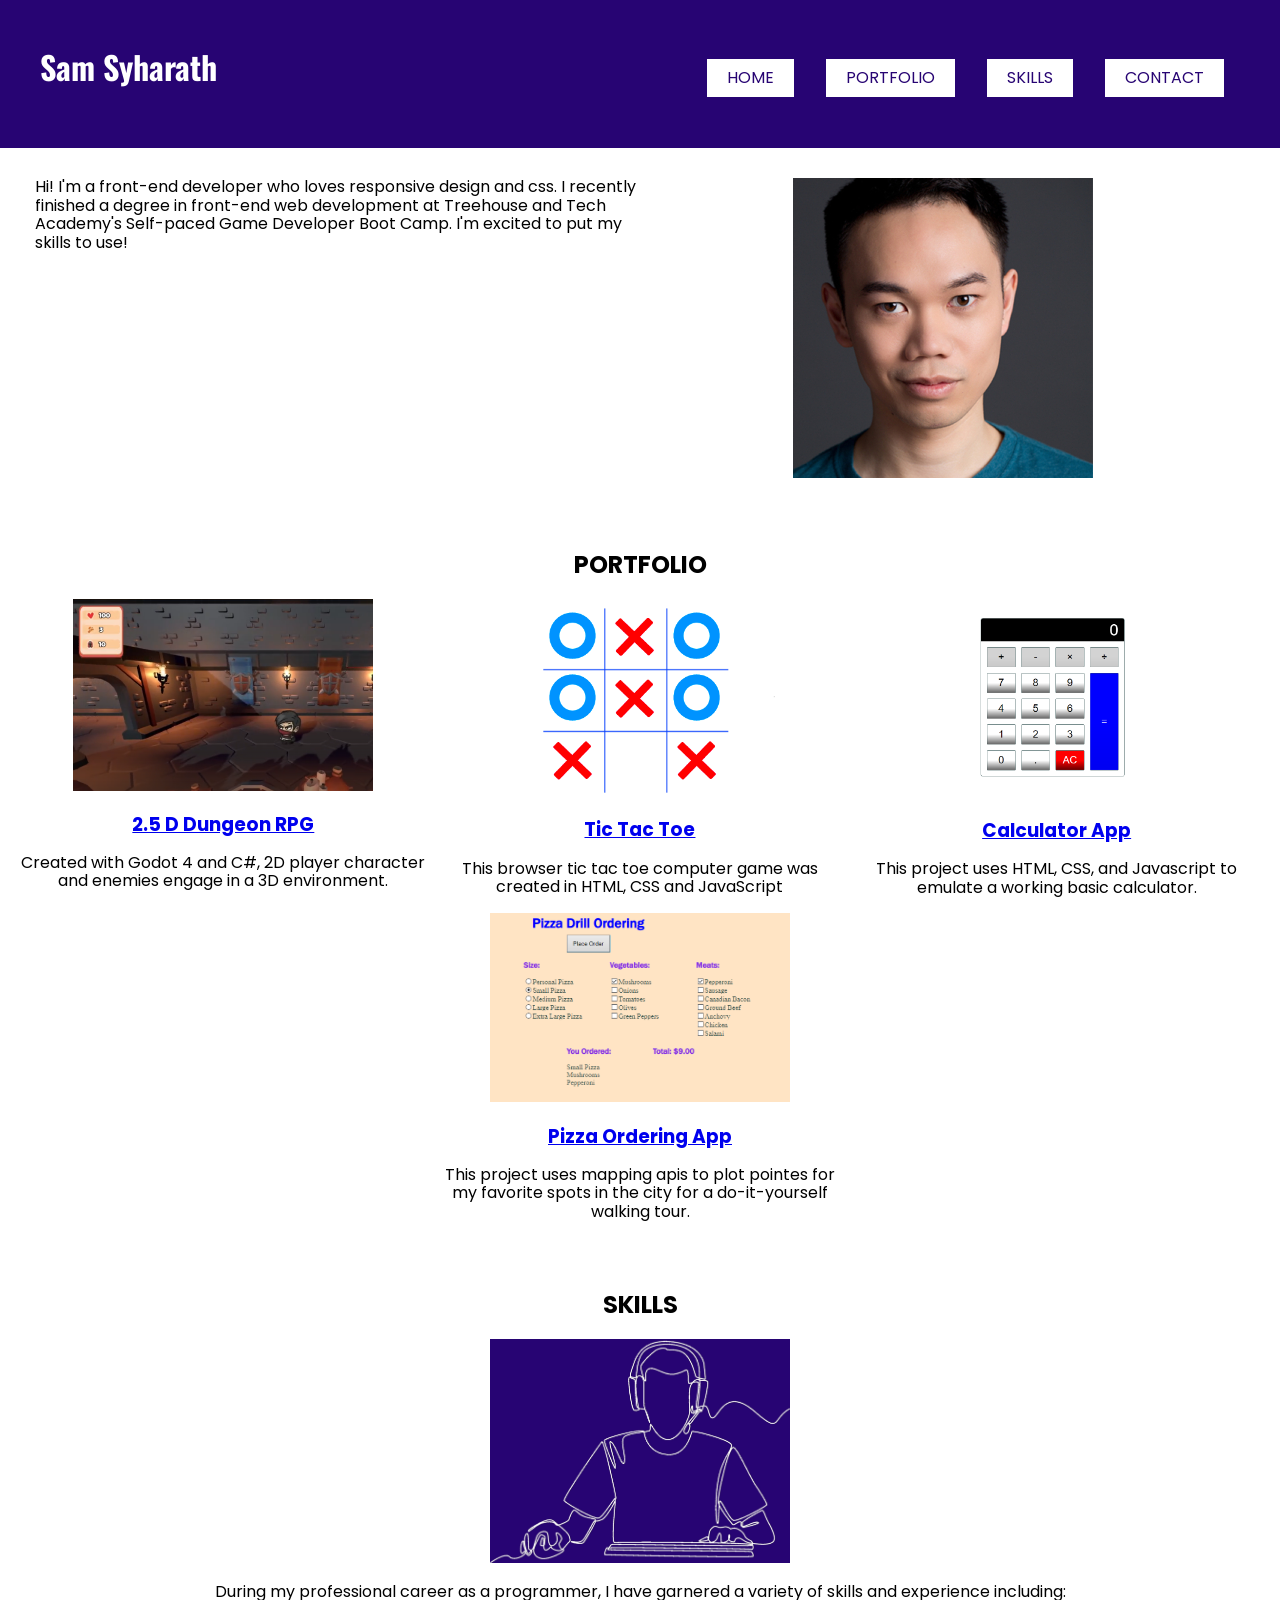
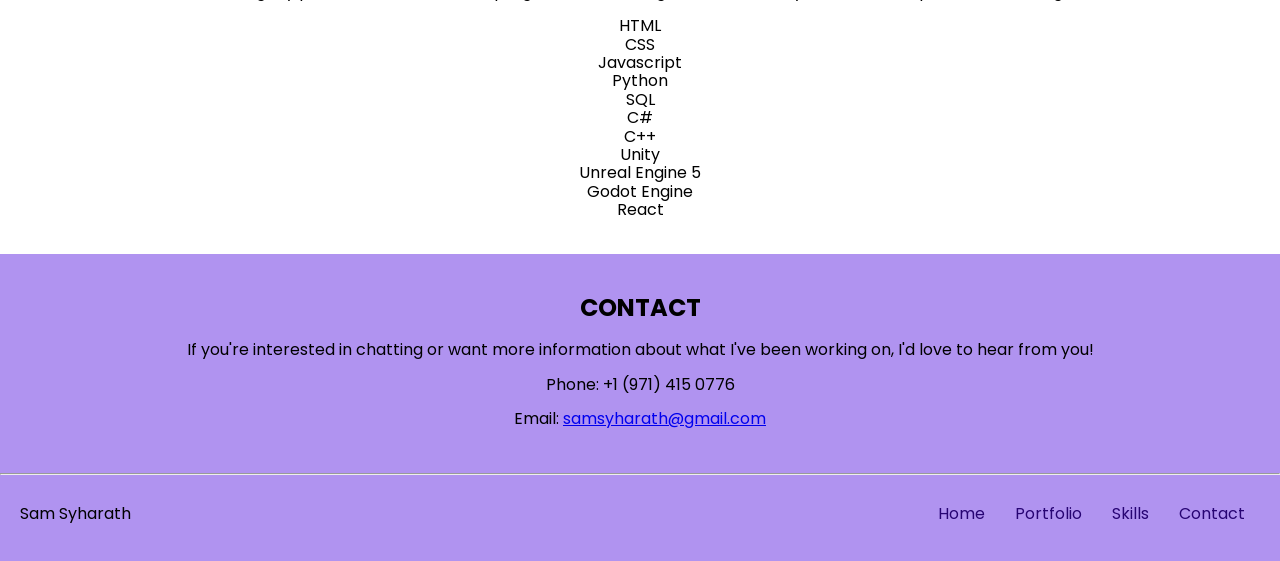
<file: index.html>
<!DOCTYPE html>
<html lang="en">
<head>
    <meta charset="UTF-8">
    <meta http-equiv="X-UA-Compatible" content="IE=edge">
    <meta name="viewport" content="width=device-width, initial-scale=1.0">
    <link rel="stylesheet" href="css/normalize.css">
    <link rel="stylesheet" href="css/styles.css">
    <link rel="stylesheet" href="https://fonts.googleapis.com/css2?family=Oswald:wght@500&family=Poppins&display=swap">
    <title>My Responsive Site</title>
</head>
<body>
    <header class="main-header" id="main-heading">
        <nav class="main-nav">
            <h1 id="name">Sam Syharath</h1>
            <ul class="header-buttons">
                <li><a href="#main-heading">Home</a></li>
                <li><a href="#portfolio">Portfolio</a></li>
                <li><a href="#skills">Skills</a></li>
                <li><a href="#contact">Contact</a></li>
            </ul>
        </nav>
    </header>
    <main>
        <ul id="intro">
            <li><img id="profile-pic" src="images/Samson-Syharath.jpg" alt="Cartoon image of designer"></li>
            <li id="intro-statement">Hi! I'm a front-end developer who loves responsive design and css. I recently finished a degree in front-end web development at Treehouse and Tech Academy's Self-paced Game Developer Boot Camp. I'm excited to put my skills to use!</li>
        </ul>
        <br>
        <div id="portfolio">
            <h2 id="portfolio_header">Portfolio</h2>
            <ul class="portfolio-items">
                <li id="marketing">
                    <img src="images\Thumb\drpg_thumbnail.png" alt="Screenshot of 2.5D RPG">
                    <h3><a href="https://github.com/samsyharath/DungeonRPG.git">2.5 D Dungeon RPG</a></h3>
                    <p>Created with Godot 4 and C#, 2D player character and enemies engage in a 3D environment. </p>
                </li>
                <li id="search">
                    <img src="images/Thumb/tictactoe.png" alt="image of Tic Tac Toe game">
                    <h3><a href="https://github.com/samsyharath/JavaScript-Projects/tree/65bedc917d35f218266d2b53935c48f4b32465bf/TicTacToe">Tic Tac Toe</a></h3>
                    <p>This browser tic tac toe computer game was created in HTML, CSS and JavaScript</p>
                </li>
                <li id="travel">
                    <img src="images/Thumb/calc.png" alt="image of Calculator app">
                    <h3><a href="https://github.com/samsyharath/JavaScript-Projects/tree/65bedc917d35f218266d2b53935c48f4b32465bf/JavaScript/Calculator">Calculator App</a></h3>
                    <p>This project uses HTML, CSS, and Javascript to emulate a working basic calculator.</p>
                </li>
                <li id="map">
                    <img src="images/Thumb/pizza.png" alt="image of Pizza ordering app">
                    <h3><a href="https://github.com/samsyharath/JavaScript-Projects/tree/65bedc917d35f218266d2b53935c48f4b32465bf/Pizza_Project">Pizza Ordering App</a></h3>
                    <p>This project uses mapping apis to plot pointes for my favorite spots in the city for a do-it-yourself walking tour.</p>
                </li>
            </ul>
        </div>
        <br>
        <div id="skills">
            <h2>Skills</h2>
            <img src="images/apolloframe.png" alt="Outline image of designer">
            <p>During my professional career as a programmer, I have garnered a variety of skills and experience including:</p>
            <ul id="skill-list">
                <li>HTML</li>
                <li>CSS</li>
                <li>Javascript</li>
                <li>Python</li>
                <li>SQL</li>
                <li>C#</li>
                <li>C++</li>
                <li>Unity</li>
                <li>Unreal Engine 5</li>
                <li>Godot Engine</li>
                <li>React</li>
            </ul>
        </div>
        <br>
    </main>   
    <footer> 
        <div id="contact">
            <h2>Contact</h2>
            <p>If you're interested in chatting or want more information about what I've been working on, I'd love to hear from you!</p>
            <p>Phone: +1 (971) 415 0776</p>
            <p>Email: <a href="mailto:samsyharath@gmail.com">samsyharath@gmail.com</a></p>
        </div>
        <hr>
        <ul id="main-footer">
            <li id="footer-name">Sam Syharath</li>
            <li><a class="footer-button" href="#main-heading">Home</a></li>
            <li><a class="footer-button" href="#portfolio">Portfolio</a></li>
            <li><a class="footer-button" href="#skills">Skills</a></li>
            <li><a class="footer-button" href="#contact">Contact</a></li>
            <li><a id="to-top" href="#top">Back to top</a></li>
        </ul>
    </footer>
</body>
</html>
</file>
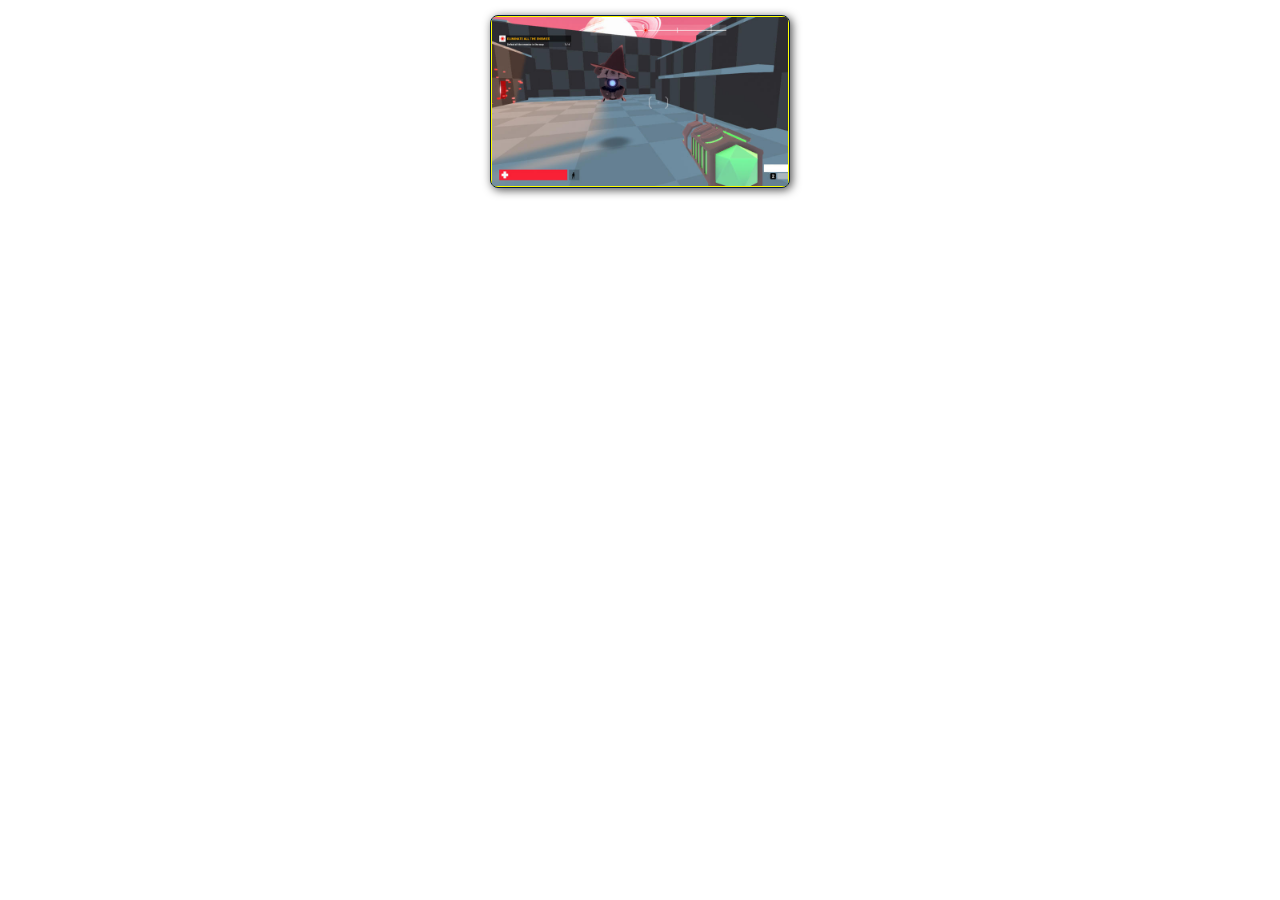
<file: photo-package.html>
<!DOCTYPE html>
<html lang="en">
    <head>
        <meta charset="utf-8">
        <title>The Space Station | Resort</title>
        <link rel="stylesheet" href="./css/photo_style.css">
    </head>
    <body>

        <!-- PHOTO CONTAINER 1 -->
        <div class="photo-container">
            <div class="photo">
                <img src="./images/Thumb/thumbnail_2.jpeg" alt="">
                <div class="photo-overlay">
                    <h3 class="white-head">Click to Enlarge</h3>
                    <p>We have several launches departing daily, book your flight today</p>
                </div>
            </div>
        </div>
        <!-- END OF PHOTO CONTAINER -->
    </body>
</html>
</file>
<file: css/styles.css>
/* ==========================
    Main Elements
 ========================== */

 body {
    text-align: center;
    font-family: 'Poppins', sans-serif;
}

main {
    margin: 0 15px;
    
}
img {
    width: 90%;
    max-width: 300px;
}
#intro {
    margin: 30px 20px;
}
ul {
    padding: 0 0;
    list-style: none;
}
#contact {

    padding: 20px 0;
}

/* ==========================
    Header & Navigation
 ========================== */

 header {
    background-color:#270473;
    padding: 8px 0 0 0;
    margin: 0;
    
}

h1 {
    font-family: 'Oswald', sans-serif;
    color: white;
    padding: 10px 20px;
}

h2 {
    text-transform: uppercase;
}
.main-nav a {
    display: block;
    text-decoration: none;
    background-color:white ;
    color: #270473;
    text-align: center;
    padding: 10px 20px;
}
.main-nav {
    padding: 10px 20px;

}
nav li {
    margin: 6px 6px;
    padding: 5px 10px;
    text-transform: uppercase;

}

a:hover {
    background-color:darkgrey;
}

/* ==========================
    Footer 
 ========================== */
footer {
    background-color: #b093f0;
    padding-bottom:8px;
}
#main-footer {
    display: flex;
    text-align: center;
    justify-content: space-between;
    margin: 30px 20px;
    text-decoration: none;
}
#footer-name {
    margin-right: auto;
}
#main-footer a {
    text-decoration: none;
    color: #270473;
}
.footer-button {
    display: none;
    margin: 0 15px ;
}
#to-top {
    justify-content: flex-end;
}

/* ==========================
    Media Queries 
 ========================== */

 @media (min-width: 768px) {

    #header-buttons {
        display: flex;
        flex-direction: row;
        align-self: flex-end;
    }
#name {
        margin-right: auto;
}
    nav ul {
        display: flex;
        text-align: center;
        justify-content: space-between;
        margin: 30px 20px;
    }

    #intro {
        display: flex;
        flex-direction: row;
        flex-wrap: wrap;
    }
    #intro li {
        width: 50%;
    }
    #intro-statement {
        order: -1;
        text-align: left;
    }
    .portfolio-items {
        display: flex;
        flex-direction: row;
        flex-wrap: wrap;
        justify-content: space-around;
    }
.portfolio-items li {
    width: 45%;
}
#to-top {
    display: none;
 }

 .footer-button {
    display: flex;
    flex-direction: row;
    align-self: flex-end;

 }
 @media (min-width: 1024px) {

    .main-nav {
        display: flex;
        flex-direction: row;
        align-content: space-between;
    }

    .portfolio-items li {
        width: 33%;
    }
    #to-top {
        display: none;
    }
 }
}
</file>
<file: css/photo_style.css>
/*---- GALLERY SECTION ANIMATION -----*/

p {
    font-weight: 300;
    line-height: 30px;
    padding-bottom: 15px;
}

.photo {
    position: relative;
    line-height: 0;
    margin-bottom: 2em;
    overflow: hidden;
    border-radius: 8px;
    padding: 1px;
    border: 1px solid #021a40;
    background-color: #ff0;
    box-shadow: 2px 2px 10px rgba(0, 0, 0, 0.7);
}

.photo-container {
    text-align: center;
    margin: 15px auto;
    width: 300px;
    height: 169px;
}

.photo-container img {
    max-width: 100%;
    width: 300px;
    height: 169px;
}

.photo-overlay {
    color: #fff;
    position: absolute;
    top: 0;
    right: 0;
    bottom: 0;
    left: 0;
    padding-left: 20px;
    padding-right: 20px;
    justify-content: center; /* For centering text inside .photo*/
    align-items: center;
    background: rgba(0, 0, 0, 0.5);
}

.white-head {
    color: #c9bdaa;
    margin-top: 5%;
    line-height: 30px;
    padding-bottom: 20px;
}

/*----- PHOTO OVERLAY TRANSITIONS -----*/

.photo-overlay {
    opacity: 0;
    transition: opacity .1s;
    border-radius: 10px;
    cursor: pointer;
}

.photo-overlay p {
    width: 100%;
    height: 100%;
    color: #fff;
}

.photo-overlay:hover {
    opacity: 1;
}

.photo img {
    transition: transform .5s;
    transform-origin: 50% 50%;
}

.photo:hover img {
    transform: scale(1.1);
}
</file>
